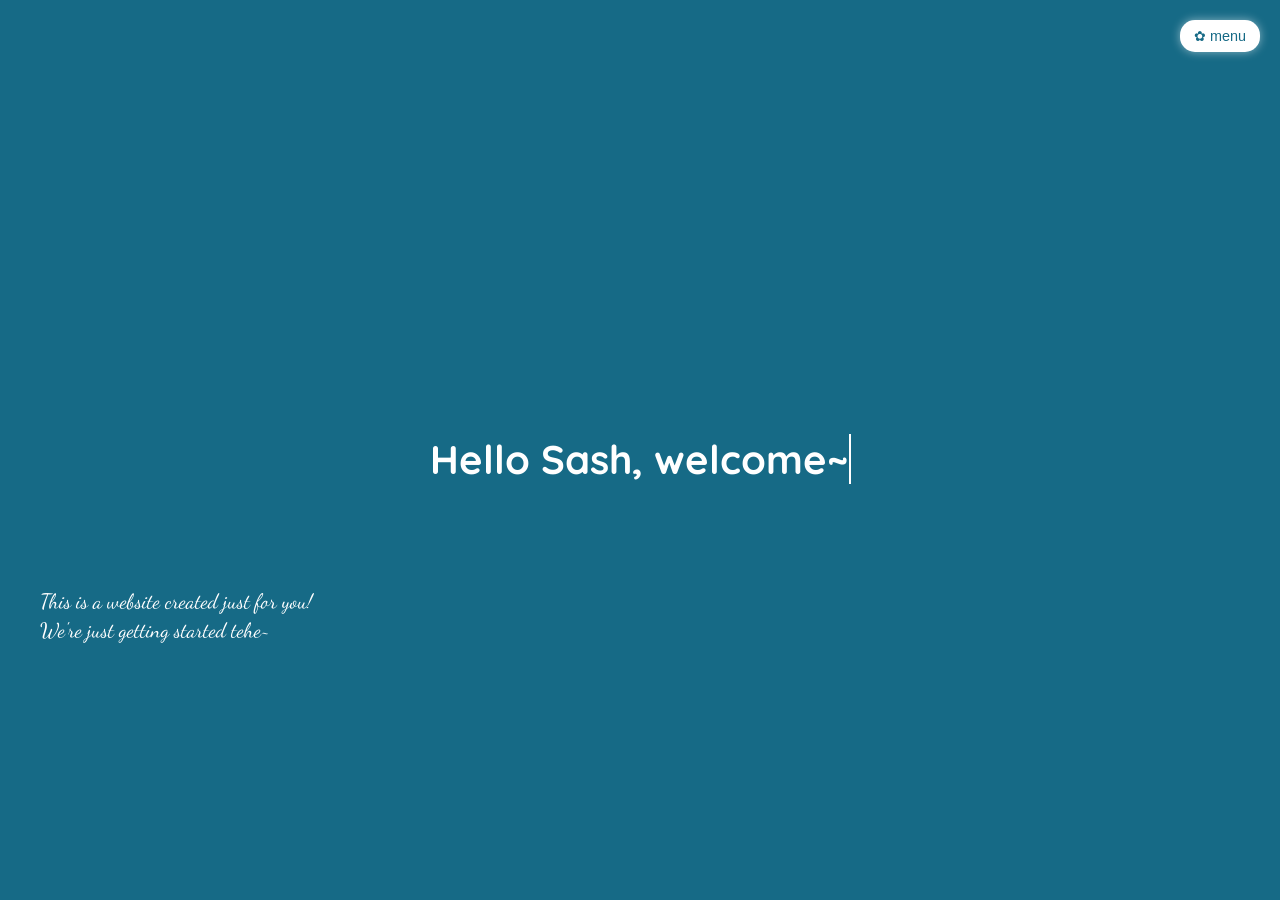
<file: index.html>
<!DOCTYPE html>
<html>
<head>
  <title>Welcome to My World~</title>

  <!-- Fonts -->
  <link href="https://fonts.googleapis.com/css2?family=Dancing+Script&family=Quicksand&display=swap" rel="stylesheet">

  <!-- CSS -->
  <link rel="stylesheet" href="style.css">
</head>

<body>

  <!-- 💖 TOP RIGHT MENU -->
  <div class="menu">
    <button class="menu-btn">✿ menu</button>
    <div class="menu-content">
      <a href="#">about me~</a>
      <a href="#">likes / dislikes</a>
      <a href="#">interests / hobbies / passions</a>
      <a href="#">things to know before dating me</a>
      <a href="#">what i look for (red & green flags)</a>
      <a href="#">my red & green flags</a>
    </div>
  </div>

  <!-- 🌸 MAIN CONTENT -->
  <div class="container">
    <h1 class="typing">Hello Sash, welcome~</h1>

    <div class="subtext">
      <p>This is a website created just for you!</p>
      <p>We're just getting started tehe~</p>
    </div>
  </div>

  <!-- Typing Script -->
  <script>
    const text = document.querySelector(".typing");

    text.addEventListener("animationend", () => {
      text.classList.add("finished");
    });
  </script> 

</body>
</html>
</file>
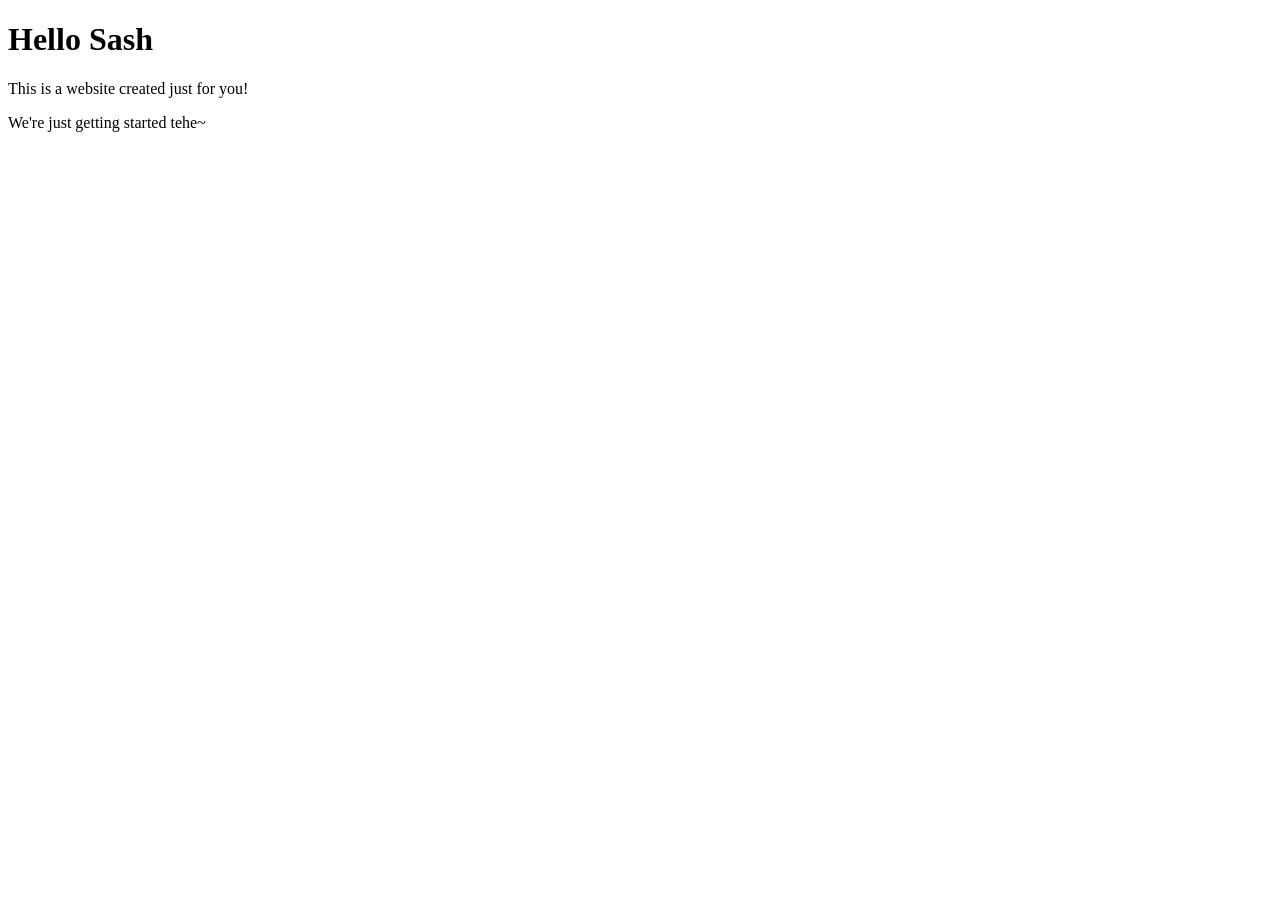
<file: index.html.html>
<!DOCTYPE html> 
<html> 
<head> 
    <title>Welcome to My World~</title>
</head> 
<body> 
    <h1>Hello Sash</h1> 
    <p>This is a website created just for you!</p> 
    <p>We're just getting started tehe~</p>
</body>
</html>
</file>
<file: style.css>
body {
  background-color: rgb(22, 106, 134);
  margin: 0;
  height: 100vh;
  display: flex;
  justify-content: center;
  align-items: center;
}

/* 💖 MENU (TOP RIGHT) */
.menu {
  position: fixed;
  top: 20px;
  right: 20px;
  font-family: 'Quicksand', sans-serif;
}

/* Button */
.menu-btn {
  background: white;
  color: rgb(22, 106, 134);
  border: none;
  padding: 8px 14px;
  border-radius: 15px;
  cursor: pointer;
  font-size: 0.9rem;

  box-shadow: 0 0 10px rgba(255,255,255,0.5);
  transition: 0.3s;
}

/* Button hover */
.menu-btn:hover {
  transform: scale(1.05);
}

/* Dropdown */
.menu-content {
  display: none;
  margin-top: 8px;
  background: rgba(255, 255, 255, 0.95);
  padding: 12px;
  border-radius: 15px;
  min-width: 240px;

  box-shadow: 0 10px 20px rgba(0,0,0,0.2);
}

/* Links */
.menu-content a {
  display: block;
  text-decoration: none;
  color: rgb(22, 106, 134);
  padding: 6px 0;
  font-size: 0.9rem;
  transition: 0.2s;
}

/* Hover effect */
.menu-content a:hover {
  padding-left: 5px;
  color: #ffb6e6;
}

/* Show dropdown */
.menu:hover .menu-content {
  display: block;
}

/* 🌸 MAIN CONTAINER */
.container {
  display: flex;
  flex-direction: column;
  align-items: center;
}

/* Heading */
h1 {
  font-family: 'Quicksand', sans-serif;
  font-size: 2.5rem;
  color: white;
  margin-bottom: 8px;
}

/* Typing */
.typing {
  overflow: hidden;
  white-space: nowrap;
  border-right: 2px solid white;
  width: 0;
  display: inline-block;
  animation: typing 3s steps(25, end) forwards;
}

/* After typing */
.typing.finished {
  width: auto;
  animation: blink 0.7s infinite;
}

/* Typing animation */
@keyframes typing {
  from { width: 0 }
  to { width: 15ch }
}

/* Cursor blink */
@keyframes blink {
  50% { border-color: transparent }
}

/* ✨ LEFT SIDE TEXT */
.subtext {
  position: absolute;
  left: 40px;
  top: 65%;
}

/* Curly text */
.subtext p {
  font-family: 'Dancing Script', cursive;
  font-size: 1.3rem;
  color: white;
  margin: 4px 0;
}
</file>
